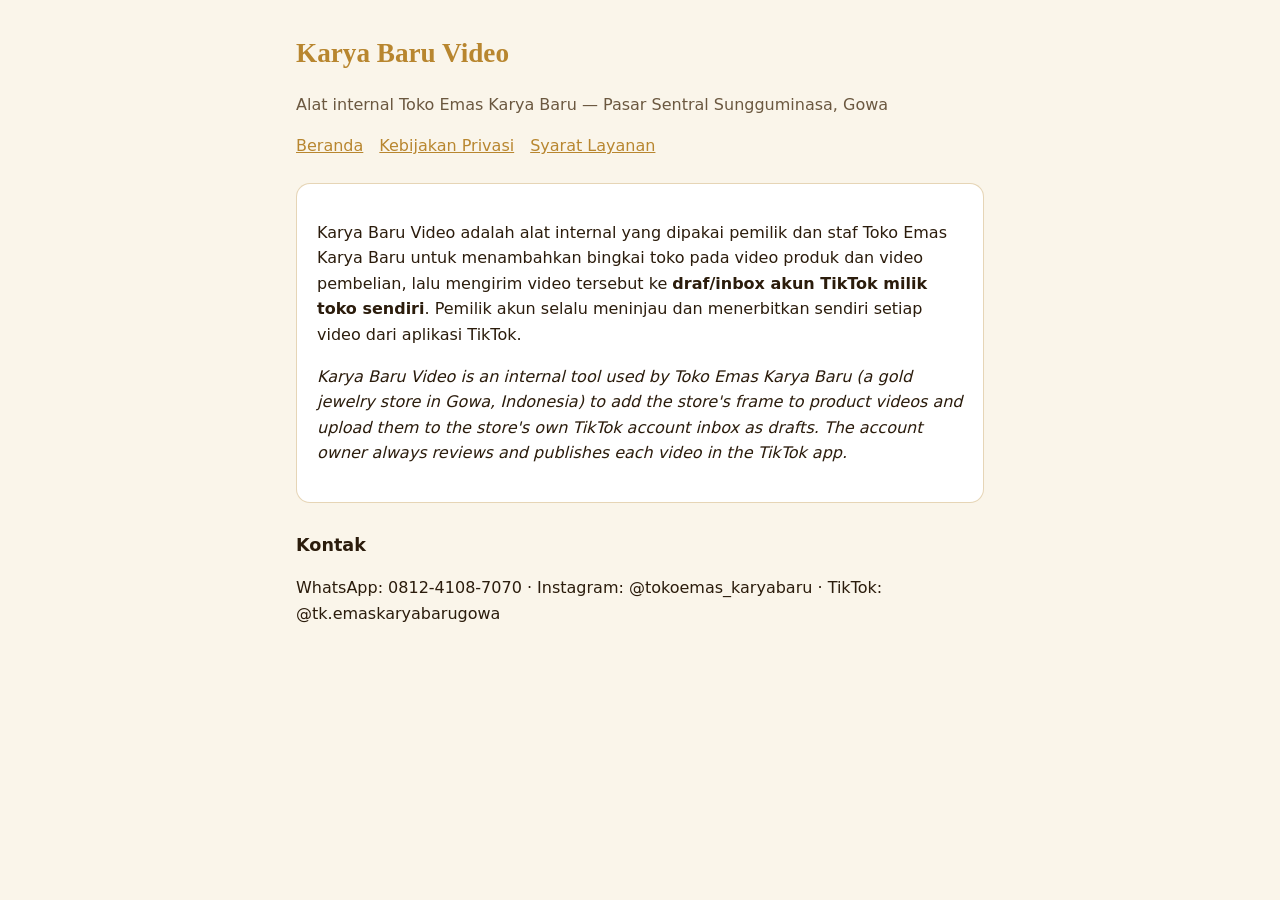
<file: index.html>
<!doctype html><html lang="id"><head><meta charset="utf-8"><meta name="viewport" content="width=device-width,initial-scale=1"><title>Karya Baru Video</title><link rel="stylesheet" href="style.css"></head><body><main>
<h1>Karya Baru Video</h1><p class="muted">Alat internal Toko Emas Karya Baru — Pasar Sentral Sungguminasa, Gowa</p><nav><a href="index.html">Beranda</a><a href="privacy.html">Kebijakan Privasi</a><a href="terms.html">Syarat Layanan</a></nav>
<div class="card"><p>Karya Baru Video adalah alat internal yang dipakai pemilik dan staf Toko Emas Karya Baru untuk menambahkan bingkai toko pada video produk dan video pembelian, lalu mengirim video tersebut ke <b>draf/inbox akun TikTok milik toko sendiri</b>. Pemilik akun selalu meninjau dan menerbitkan sendiri setiap video dari aplikasi TikTok.</p>
<p><i>Karya Baru Video is an internal tool used by Toko Emas Karya Baru (a gold jewelry store in Gowa, Indonesia) to add the store's frame to product videos and upload them to the store's own TikTok account inbox as drafts. The account owner always reviews and publishes each video in the TikTok app.</i></p></div>
<h2>Kontak</h2><p>WhatsApp: 0812-4108-7070 · Instagram: @tokoemas_karyabaru · TikTok: @tk.emaskaryabarugowa</p>
</main></body></html>
</file>
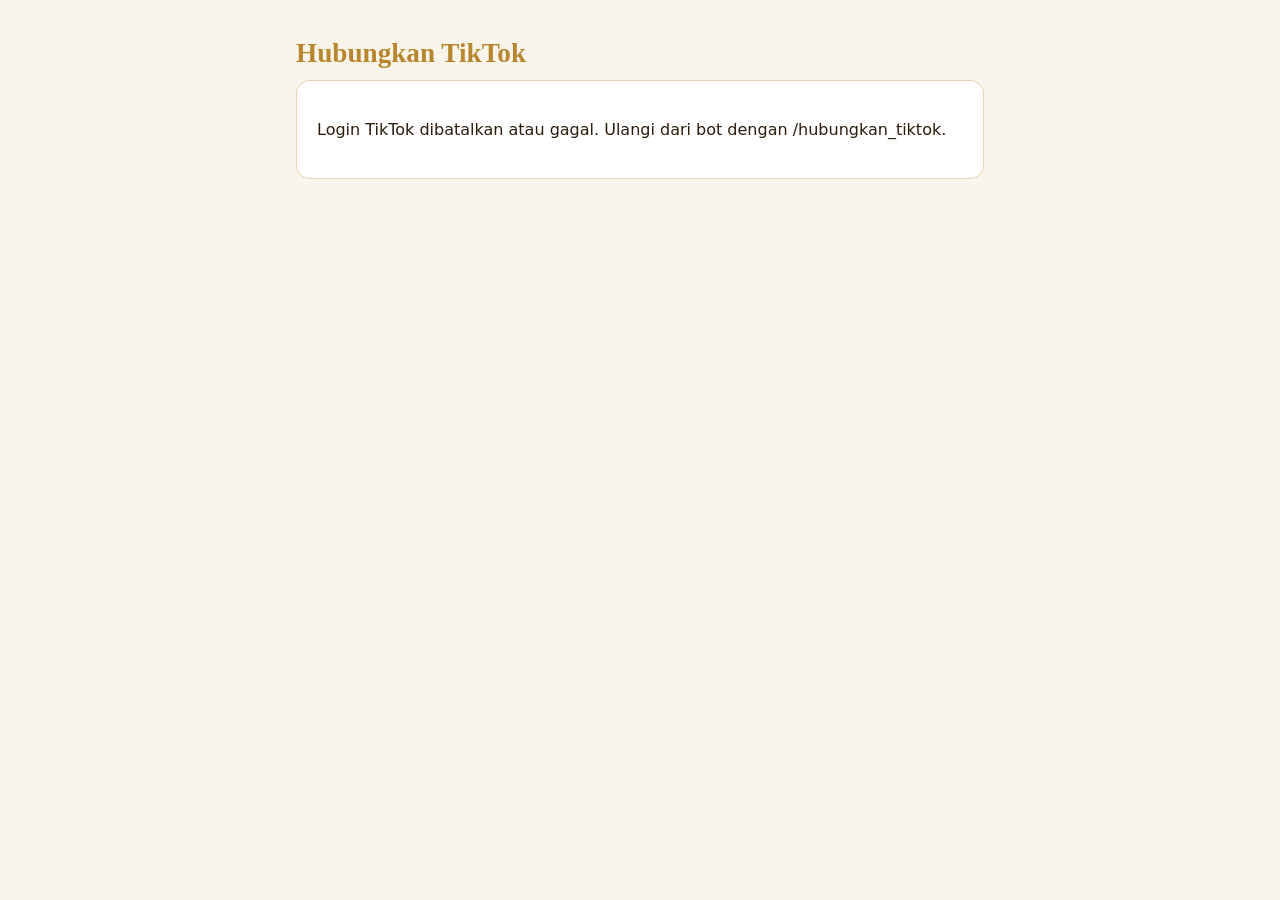
<file: callback.html>
<!doctype html><html lang="id"><head><meta charset="utf-8"><meta name="viewport" content="width=device-width,initial-scale=1"><title>Hubungkan TikTok</title><link rel="stylesheet" href="style.css"></head><body><main>
<h1>Hubungkan TikTok</h1><div class="card" id="box"><p>Memuat…</p></div>
<script>
var p=new URLSearchParams(location.search),code=p.get('code'),err=p.get('error'),box=document.getElementById('box');
function esc(s){return s.replace(/[&<>"]/g,function(c){return{'&':'&amp;','<':'&lt;','>':'&gt;','"':'&quot;'}[c]})}
if(code){var cmd='/tiktok '+code;
box.innerHTML='<p><b>Berhasil!</b> Salin perintah di bawah lalu kirim ke bot Telegram dalam 5 menit:</p><code id="c">'+esc(cmd)+'</code><button id="b">Salin perintah</button><p class="muted">Setelah dikirim, bot akan membalas “TikTok terhubung”.</p>';
document.getElementById('b').onclick=function(){var b=this;(navigator.clipboard?navigator.clipboard.writeText(cmd):Promise.reject()).then(function(){b.textContent='Tersalin ✓ — tempel di bot'}).catch(function(){var r=document.createRange();r.selectNodeContents(document.getElementById('c'));var s=getSelection();s.removeAllRanges();s.addRange(r);b.textContent='Tahan teks di atas lalu Salin'})};
}else{box.innerHTML='<p>Login TikTok dibatalkan atau gagal'+(err?': '+esc(err):'')+'. Ulangi dari bot dengan /hubungkan_tiktok.</p>'}
</script></main></body></html>
</file>
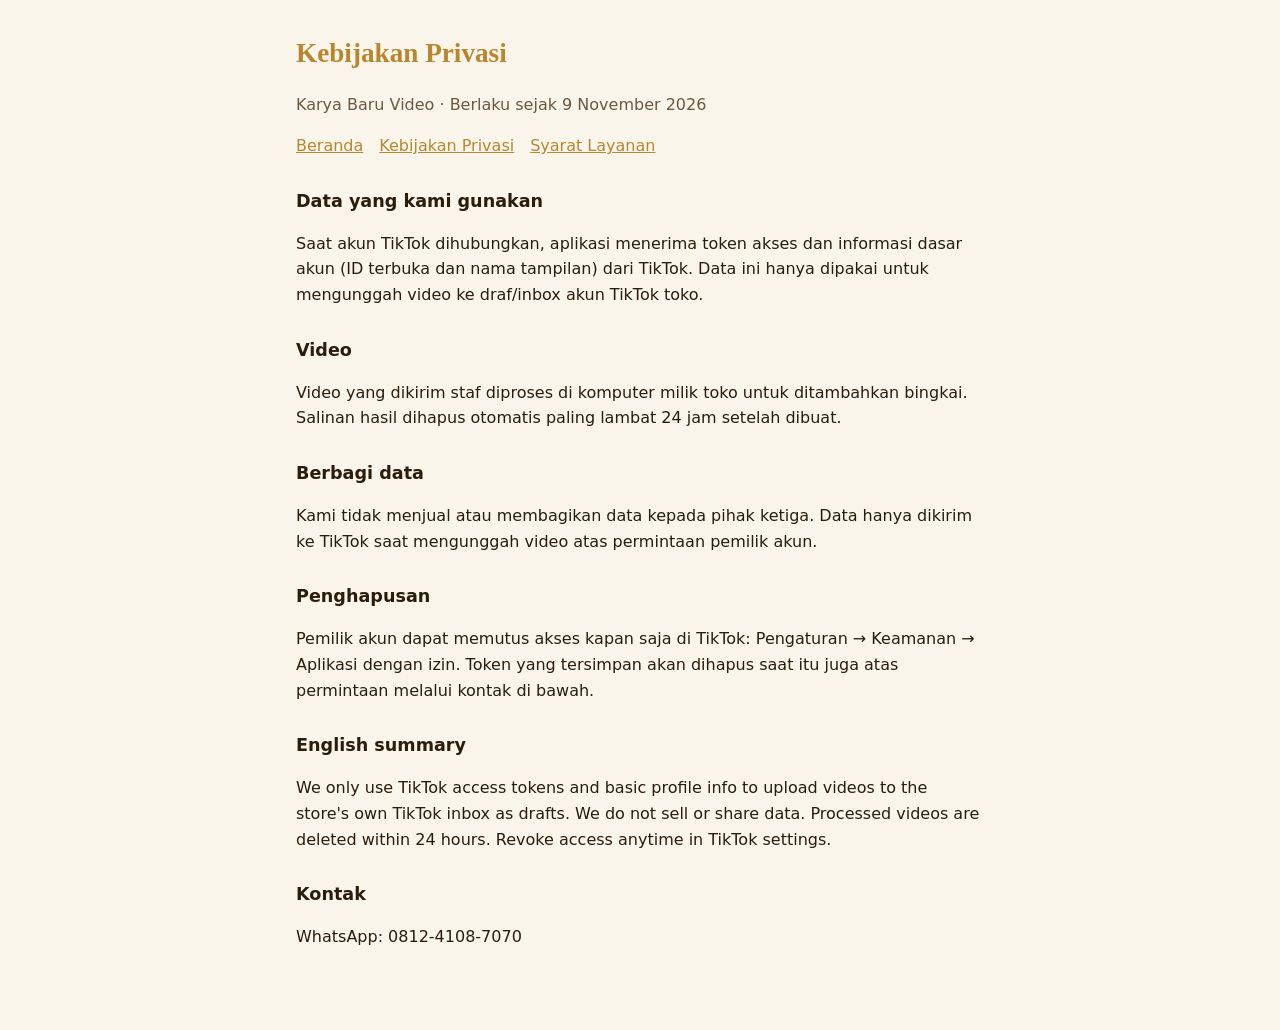
<file: privacy.html>
<!doctype html><html lang="id"><head><meta charset="utf-8"><meta name="viewport" content="width=device-width,initial-scale=1"><title>Kebijakan Privasi</title><link rel="stylesheet" href="style.css"></head><body><main>
<h1>Kebijakan Privasi</h1><p class="muted">Karya Baru Video · Berlaku sejak 9 November 2026</p><nav><a href="index.html">Beranda</a><a href="privacy.html">Kebijakan Privasi</a><a href="terms.html">Syarat Layanan</a></nav>
<h2>Data yang kami gunakan</h2><p>Saat akun TikTok dihubungkan, aplikasi menerima token akses dan informasi dasar akun (ID terbuka dan nama tampilan) dari TikTok. Data ini hanya dipakai untuk mengunggah video ke draf/inbox akun TikTok toko.</p>
<h2>Video</h2><p>Video yang dikirim staf diproses di komputer milik toko untuk ditambahkan bingkai. Salinan hasil dihapus otomatis paling lambat 24 jam setelah dibuat.</p>
<h2>Berbagi data</h2><p>Kami tidak menjual atau membagikan data kepada pihak ketiga. Data hanya dikirim ke TikTok saat mengunggah video atas permintaan pemilik akun.</p>
<h2>Penghapusan</h2><p>Pemilik akun dapat memutus akses kapan saja di TikTok: Pengaturan → Keamanan → Aplikasi dengan izin. Token yang tersimpan akan dihapus saat itu juga atas permintaan melalui kontak di bawah.</p>
<h2>English summary</h2><p>We only use TikTok access tokens and basic profile info to upload videos to the store's own TikTok inbox as drafts. We do not sell or share data. Processed videos are deleted within 24 hours. Revoke access anytime in TikTok settings.</p>
<h2>Kontak</h2><p>WhatsApp: 0812-4108-7070</p></main></body></html>
</file>
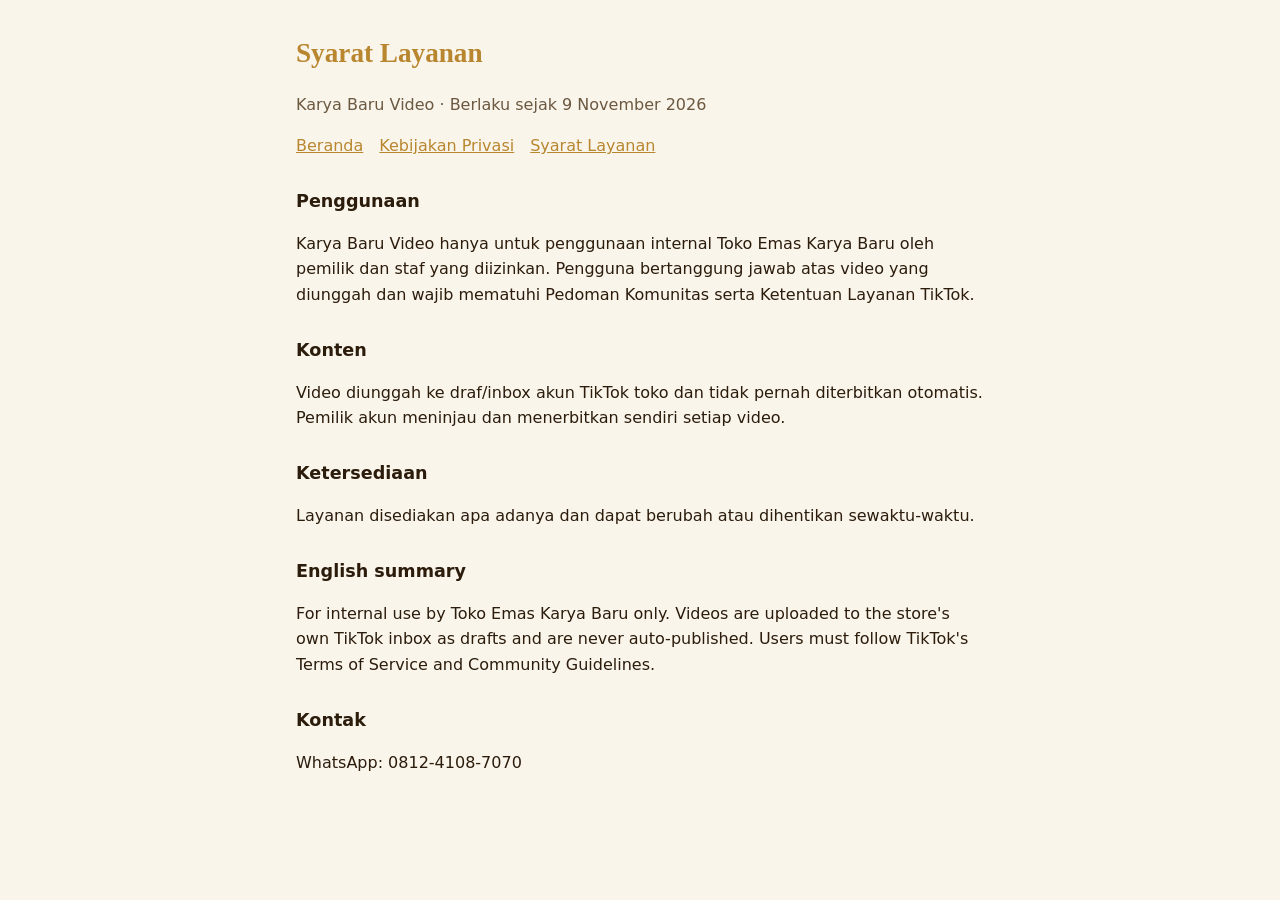
<file: terms.html>
<!doctype html><html lang="id"><head><meta charset="utf-8"><meta name="viewport" content="width=device-width,initial-scale=1"><title>Syarat Layanan</title><link rel="stylesheet" href="style.css"></head><body><main>
<h1>Syarat Layanan</h1><p class="muted">Karya Baru Video · Berlaku sejak 9 November 2026</p><nav><a href="index.html">Beranda</a><a href="privacy.html">Kebijakan Privasi</a><a href="terms.html">Syarat Layanan</a></nav>
<h2>Penggunaan</h2><p>Karya Baru Video hanya untuk penggunaan internal Toko Emas Karya Baru oleh pemilik dan staf yang diizinkan. Pengguna bertanggung jawab atas video yang diunggah dan wajib mematuhi Pedoman Komunitas serta Ketentuan Layanan TikTok.</p>
<h2>Konten</h2><p>Video diunggah ke draf/inbox akun TikTok toko dan tidak pernah diterbitkan otomatis. Pemilik akun meninjau dan menerbitkan sendiri setiap video.</p>
<h2>Ketersediaan</h2><p>Layanan disediakan apa adanya dan dapat berubah atau dihentikan sewaktu-waktu.</p>
<h2>English summary</h2><p>For internal use by Toko Emas Karya Baru only. Videos are uploaded to the store's own TikTok inbox as drafts and are never auto-published. Users must follow TikTok's Terms of Service and Community Guidelines.</p>
<h2>Kontak</h2><p>WhatsApp: 0812-4108-7070</p></main></body></html>
</file>
<file: style.css>
:root{--bg:#faf5ea;--ink:#2b1c0c;--muted:#6b5840;--gold:#b8862f;--card:#fff}
@media (prefers-color-scheme:dark){:root{--bg:#17120b;--ink:#f3e9d6;--muted:#bba98a;--gold:#e0b45c;--card:#221a10}}
*{box-sizing:border-box}body{margin:0;background:var(--bg);color:var(--ink);font:16px/1.6 system-ui,-apple-system,"Segoe UI",sans-serif}
main{max-width:720px;margin:0 auto;padding:32px 16px 64px}h1{font-family:Georgia,serif;color:var(--gold);font-size:1.7rem;margin:0 0 4px}
h2{font-size:1.1rem;margin-top:28px}.muted{color:var(--muted)}a{color:var(--gold)}nav{display:flex;gap:16px;margin:16px 0 24px;flex-wrap:wrap}
.card{background:var(--card);border:1px solid color-mix(in srgb,var(--gold) 35%,transparent);border-radius:14px;padding:20px}
code{display:block;word-break:break-all;background:color-mix(in srgb,var(--gold) 12%,transparent);padding:12px;border-radius:8px;font-size:.95rem}
button{margin-top:12px;background:var(--gold);color:#fff;border:0;border-radius:10px;padding:12px 18px;font-size:1rem;font-weight:600;width:100%}
</file>
